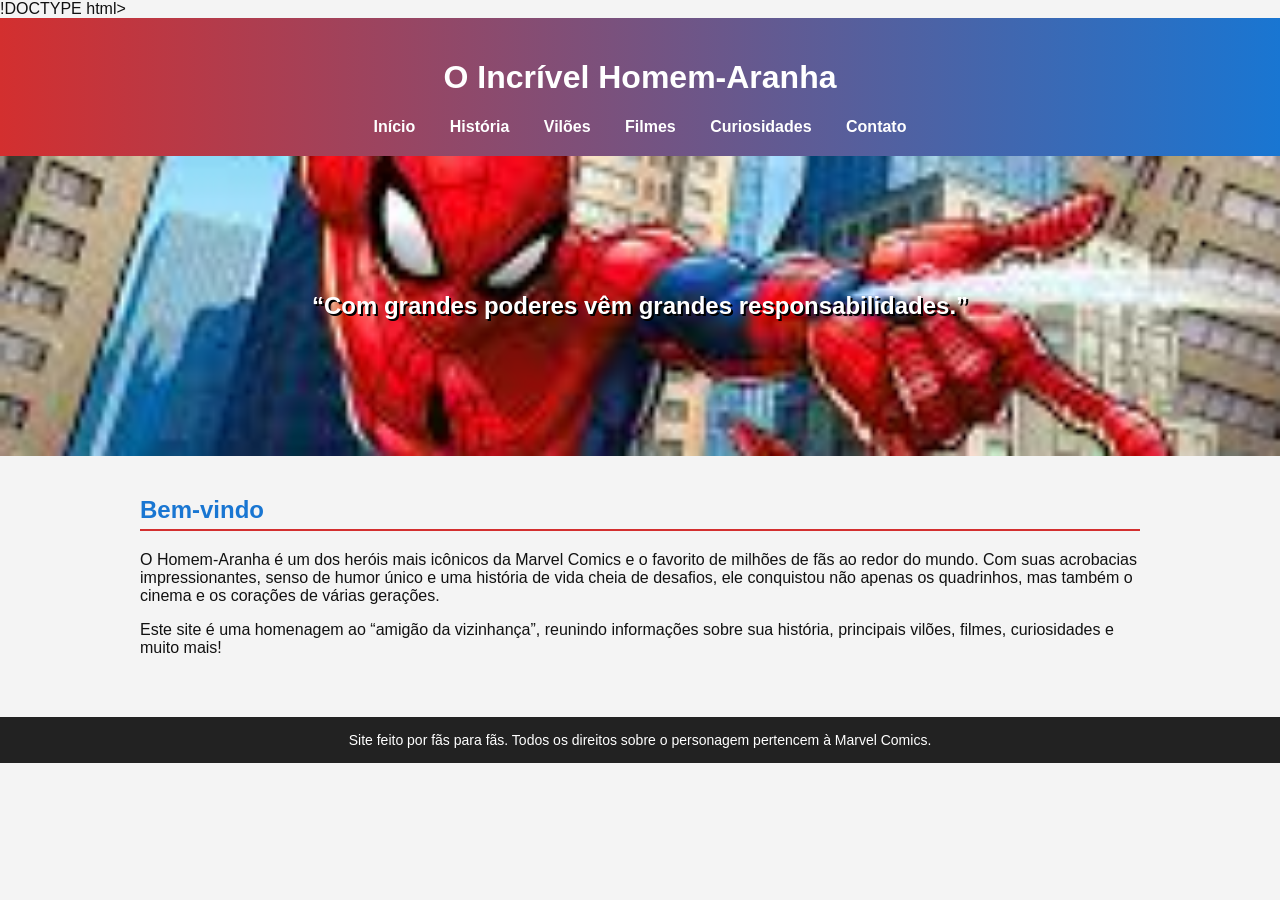
<file: index.html>
!DOCTYPE html>
<html lang="pt-BR">
<head>
  <meta charset="UTF-8" />
  <meta name="viewport" content="width=device-width, initial-scale=1" />
  <title>O Incrível Homem-Aranha</title>
  <style>
    body {
      margin: 0;
      font-family: Arial, sans-serif;
      background-color: #f4f4f4;
      color: #111;
    }
    header {
      background: linear-gradient(to right, #d32f2f, #1976d2);
      padding: 20px;
      color: white;
      text-align: center;
    }
    nav a {
      color: white;
      margin: 0 15px;
      text-decoration: none;
      font-weight: bold;
    }
    .banner {
      position: relative;
      height: 300px;
      display: flex;
      align-items: center;
      justify-content: center;
    }
    .banner img {
      width: 100%;
      height: 300px;
      object-fit: cover;
      position: absolute;
      top: 0;
      left: 0;
      z-index: -1;
    }
    .banner span {
      position: relative;
      color: white;
      font-size: 24px;
      font-weight: bold;
      text-shadow: 2px 2px #000;
      padding: 0 20px;
      text-align: center;
    }
    main {
      padding: 20px;
      max-width: 1000px;
      margin: auto;
    }
    section {
      margin-bottom: 40px;
    }
    h2 {
      color: #1976d2;
      border-bottom: 2px solid #d32f2f;
      padding-bottom: 5px;
    }
    footer {
      background: #222;
      color: white;
      text-align: center;
      padding: 15px;
      font-size: 14px;
    }
  </style>
</head>
<body>
  <header>
    <h1>O Incrível Homem-Aranha</h1>
    <nav>
      <a href="site.html">Início</a>
      <a href="historia.html">História</a>
      <a href="viloes.html">Vilões</a>
      <a href="filmes.html">Filmes</a>
      <a href="curiosidades.html">Curiosidades</a>
      <a href="contato.html">Contato</a>
    </nav>
  </header>

  <div class="banner">
    <img src="download (2).jpg" alt="Homem-Aranha" />
    <span>“Com grandes poderes vêm grandes responsabilidades.”</span>
  </div>

  <main>
    <section>
      <h2>Bem-vindo</h2>
      <p>O Homem-Aranha é um dos heróis mais icônicos da Marvel Comics e o favorito de milhões de fãs ao redor do mundo. Com suas acrobacias impressionantes, senso de humor único e uma história de vida cheia de desafios, ele conquistou não apenas os quadrinhos, mas também o cinema e os corações de várias gerações.</p>
      <p>Este site é uma homenagem ao “amigão da vizinhança”, reunindo informações sobre sua história, principais vilões, filmes, curiosidades e muito mais!</p>
    </section>
  </main>

  <footer>
    Site feito por fãs para fãs. Todos os direitos sobre o personagem pertencem à Marvel Comics.
  </footer>
</body>
</html>
</file>
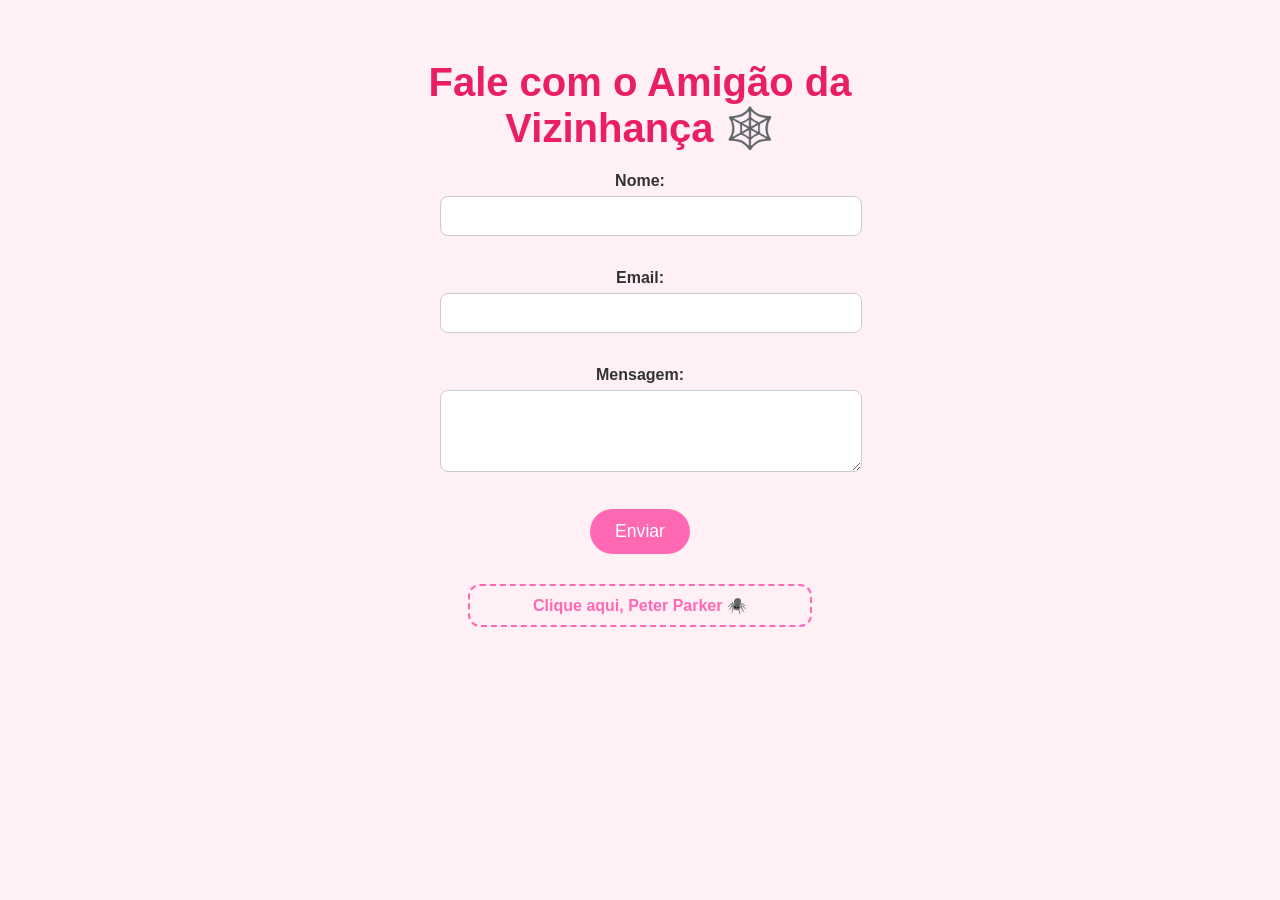
<file: contato.html>
<!DOCTYPE html>
<html lang="pt-br">
<head>
  <meta charset="UTF-8" />
  <title>Contato - Homem-Aranha</title>
  <link rel="stylesheet" href="style.css" />
  <style>
    form {
      max-width: 400px;
      margin: auto;
    }
  </style>
</head>
<body>
  <div class="container">
    <h1>Fale com o Amigão da Vizinhança 🕸️</h1>

    <form>
      <label for="nome">Nome:</label><br />
      <input type="text" id="nome" name="nome" /><br /><br />

      <label for="email">Email:</label><br />
      <input type="email" id="email" name="email" /><br /><br />

      <label for="mensagem">Mensagem:</label><br />
      <textarea id="mensagem" name="mensagem" rows="4"></textarea><br /><br />

      <button type="submit">Enviar</button>
    </form>

    <!-- Link que leva para pedido.html -->
    <a href="pedidotexto.html" class="botao-secreta" style="display: block; margin: 30px auto; max-width: 300px; text-align: center;">
      Clique aqui, Peter Parker 🕷️
    </a>
  </div>
</body>
</html>
</file>
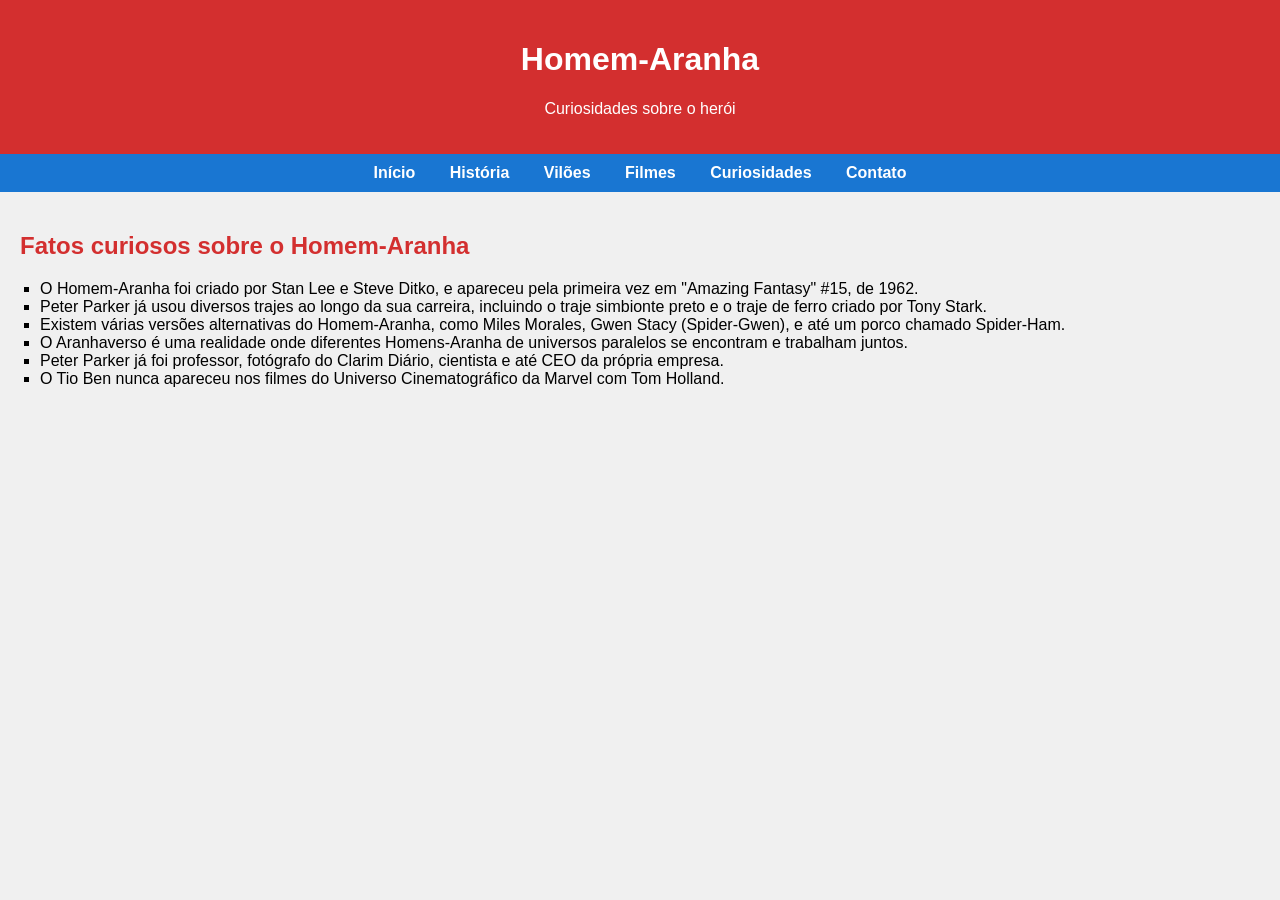
<file: curiosidades.html>
<!DOCTYPE html>
<html lang="pt-BR">
<head>
  <meta charset="UTF-8">
  <meta name="viewport" content="width=device-width, initial-scale=1.0">
  <title>Curiosidades - Homem-Aranha</title>
  <style>
    body {
      font-family: Arial, sans-serif;
      background-color: #f0f0f0;
      margin: 0;
      color: #000;
    }
    header {
      background-color: #d32f2f;
      color: white;
      padding: 20px;
      text-align: center;
    }
    nav {
      background-color: #1976d2;
      padding: 10px;
      text-align: center;
    }
    nav a {
      color: white;
      text-decoration: none;
      margin: 0 15px;
      font-weight: bold;
    }
    main {
      padding: 20px;
    }
    h2 {
      color: #d32f2f;
    }
    ul {
      list-style-type: square;
      padding-left: 20px;
    }
  </style>
</head>
<body>
  <header>
    <h1>Homem-Aranha</h1>
    <p>Curiosidades sobre o herói</p>
  </header>

  <nav>
    <a href="index.html">Início</a>
    <a href="historia.html">História</a>
    <a href="viloes.html">Vilões</a>
    <a href="filmes.html">Filmes</a>
    <a href="curiosidades.html">Curiosidades</a>
    <a href="contato.html">Contato</a>
   
  </nav>

  <main>
    <h2>Fatos curiosos sobre o Homem-Aranha</h2>
    <ul>
      <li>O Homem-Aranha foi criado por Stan Lee e Steve Ditko, e apareceu pela primeira vez em "Amazing Fantasy" #15, de 1962.</li>
      <li>Peter Parker já usou diversos trajes ao longo da sua carreira, incluindo o traje simbionte preto e o traje de ferro criado por Tony Stark.</li>
      <li>Existem várias versões alternativas do Homem-Aranha, como Miles Morales, Gwen Stacy (Spider-Gwen), e até um porco chamado Spider-Ham.</li>
      <li>O Aranhaverso é uma realidade onde diferentes Homens-Aranha de universos paralelos se encontram e trabalham juntos.</li>
      <li>Peter Parker já foi professor, fotógrafo do Clarim Diário, cientista e até CEO da própria empresa.</li>
      <li>O Tio Ben nunca apareceu nos filmes do Universo Cinematográfico da Marvel com Tom Holland.</li>
    </ul>
  </main>
</body>
</html>
</file>
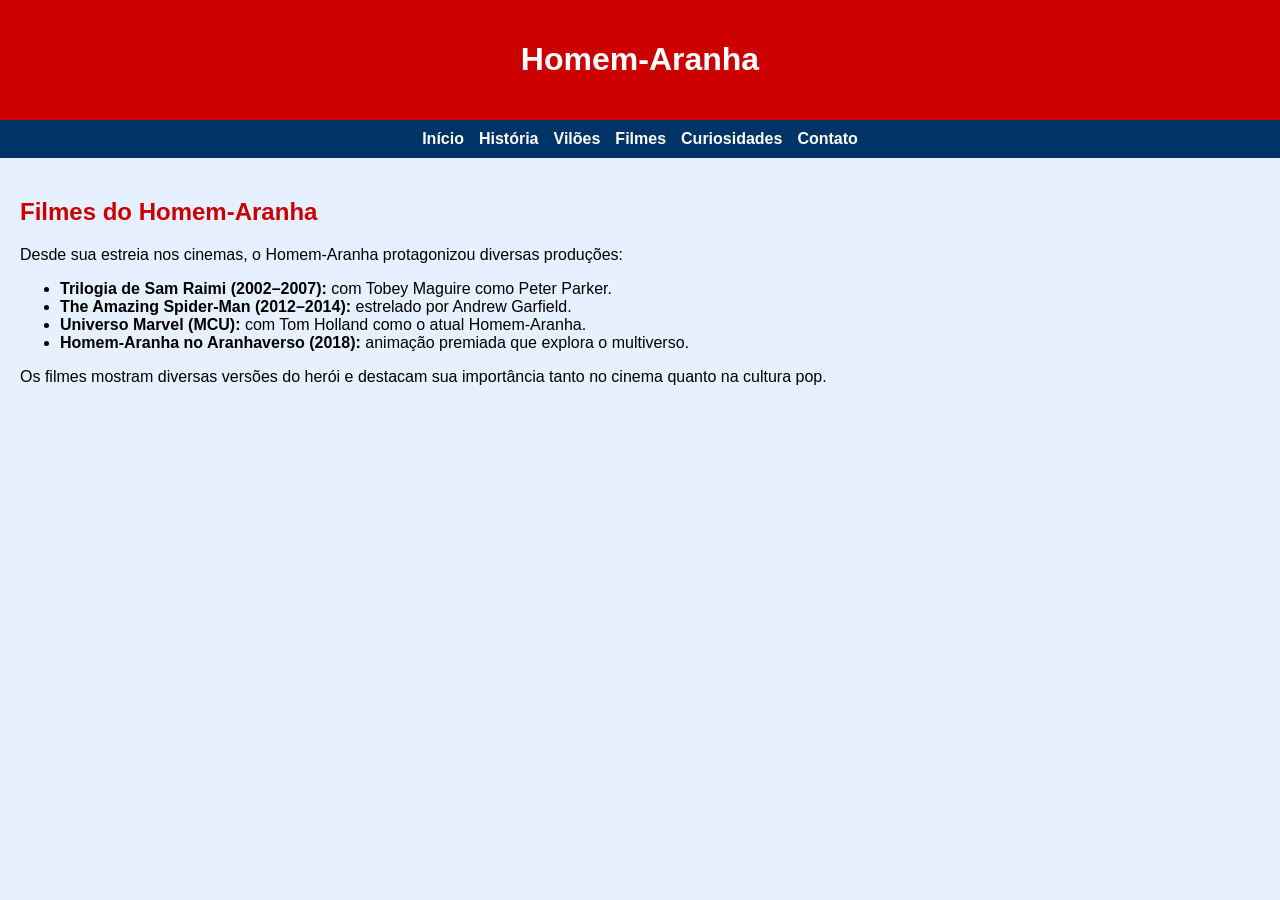
<file: filmes.html>
<!DOCTYPE html>
<html lang="pt-BR">
<head>
  <meta charset="UTF-8" />
  <meta name="viewport" content="width=device-width, initial-scale=1.0" />
  <title>Filmes - Homem-Aranha</title>
  <style>
    body {
      background-color: #e6f0ff;
      font-family: Arial, sans-serif;
      color: #000;
      margin: 0;
    }
    header {
      background-color: #cc0000;
      color: white;
      padding: 20px;
      text-align: center;
    }
    nav {
      background-color: #003366;
      display: flex;
      justify-content: center;
      gap: 15px;
      padding: 10px;
    }
    nav a {
      color: white;
      text-decoration: none;
      font-weight: bold;
    }
    main {
      padding: 20px;
    }
    h2 {
      color: #cc0000;
    }
  </style>
</head>
<body>
  <header>
    <h1>Homem-Aranha</h1>
  </header>
  <nav>
    <a href="index.html">Início</a>
    <a href="historia.html">História</a>
    <a href="viloes.html">Vilões</a>
    <a href="filmes.html">Filmes</a>
    <a href="curiosidades.html">Curiosidades</a>
    <a href="contato.html">Contato</a>
  </nav>
  <main>
    <h2>Filmes do Homem-Aranha</h2>
    <p>Desde sua estreia nos cinemas, o Homem-Aranha protagonizou diversas produções:</p>
    <ul>
      <li><strong>Trilogia de Sam Raimi (2002–2007):</strong> com Tobey Maguire como Peter Parker.</li>
      <li><strong>The Amazing Spider-Man (2012–2014):</strong> estrelado por Andrew Garfield.</li>
      <li><strong>Universo Marvel (MCU):</strong> com Tom Holland como o atual Homem-Aranha.</li>
      <li><strong>Homem-Aranha no Aranhaverso (2018):</strong> animação premiada que explora o multiverso.</li>
    </ul>
    <p>Os filmes mostram diversas versões do herói e destacam sua importância tanto no cinema quanto na cultura pop.</p>
  </main>
</body>
</html>
</file>
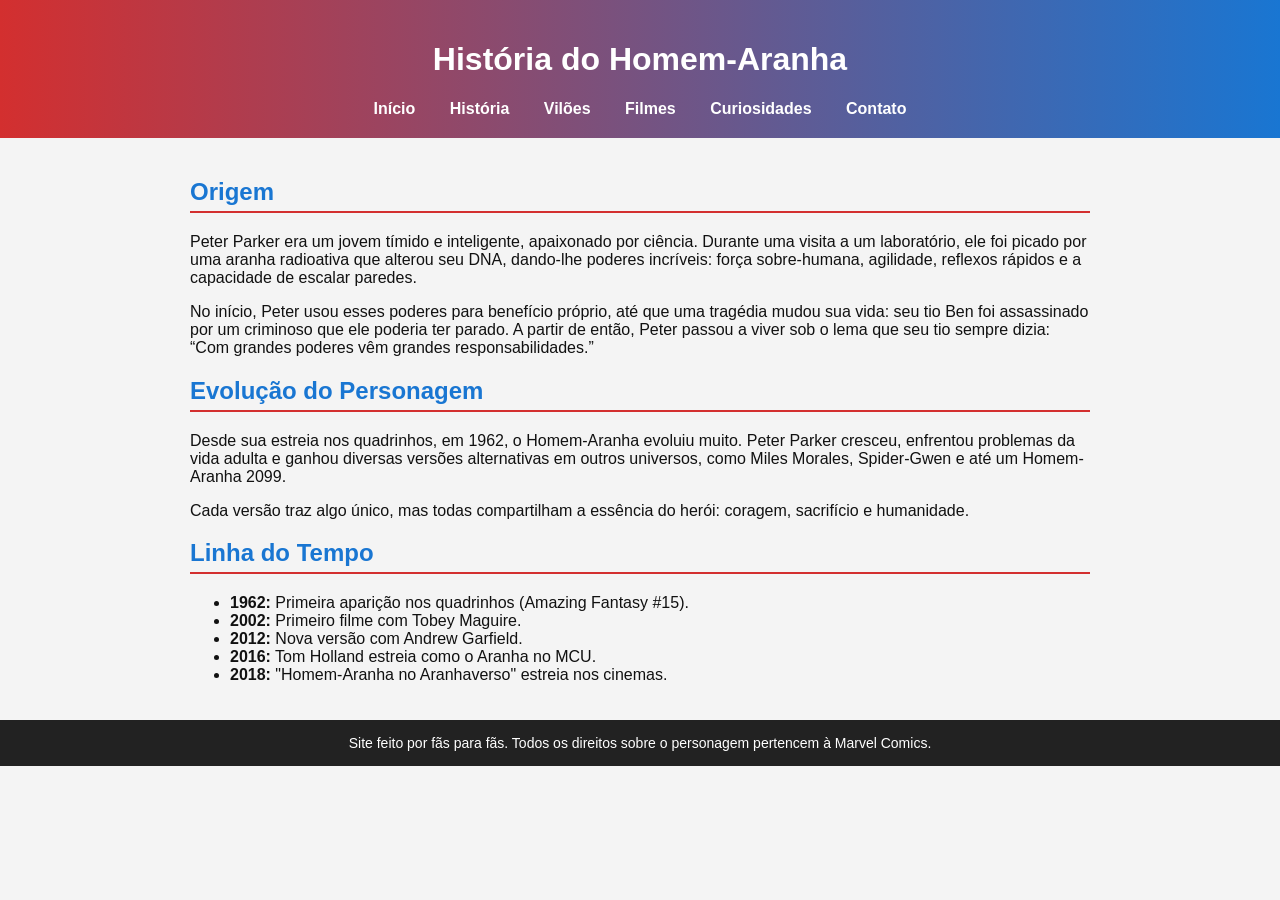
<file: historia.html>
<!DOCTYPE html>
<html lang="pt-BR">
<head>
  <meta charset="UTF-8">
  <meta name="viewport" content="width=device-width, initial-scale=1.0">
  <title>História - Homem-Aranha</title>
  <style>
    body {
      margin: 0;
      font-family: Arial, sans-serif;
      background-color: #f4f4f4;
      color: #111;
    }
    header {
      background: linear-gradient(to right, #d32f2f, #1976d2);
      padding: 20px;
      color: white;
      text-align: center;
    }
    nav a {
      color: white;
      margin: 0 15px;
      text-decoration: none;
      font-weight: bold;
    }
    main {
      padding: 20px;
      max-width: 900px;
      margin: auto;
    }
    h2 {
      color: #1976d2;
      border-bottom: 2px solid #d32f2f;
      padding-bottom: 5px;
    }
    footer {
      background: #222;
      color: white;
      text-align: center;
      padding: 15px;
      font-size: 14px;
    }
  </style>
</head>
<body>
  <header>
    <h1>História do Homem-Aranha</h1>
    <nav>
      <a href="index.html">Início</a>
      <a href="historia.html">História</a>
      <a href="viloes.html">Vilões</a>
      <a href="filmes.html">Filmes</a>
      <a href="curiosidades.html">Curiosidades</a>
      <a href="contato.html">Contato</a>
    </nav>
  </header>

  <main>
    <section>
      <h2>Origem</h2>
      <p>Peter Parker era um jovem tímido e inteligente, apaixonado por ciência. Durante uma visita a um laboratório, ele foi picado por uma aranha radioativa que alterou seu DNA, dando-lhe poderes incríveis: força sobre-humana, agilidade, reflexos rápidos e a capacidade de escalar paredes.</p>
      <p>No início, Peter usou esses poderes para benefício próprio, até que uma tragédia mudou sua vida: seu tio Ben foi assassinado por um criminoso que ele poderia ter parado. A partir de então, Peter passou a viver sob o lema que seu tio sempre dizia: “Com grandes poderes vêm grandes responsabilidades.”</p>
    </section>

    <section>
      <h2>Evolução do Personagem</h2>
      <p>Desde sua estreia nos quadrinhos, em 1962, o Homem-Aranha evoluiu muito. Peter Parker cresceu, enfrentou problemas da vida adulta e ganhou diversas versões alternativas em outros universos, como Miles Morales, Spider-Gwen e até um Homem-Aranha 2099.</p>
      <p>Cada versão traz algo único, mas todas compartilham a essência do herói: coragem, sacrifício e humanidade.</p>
    </section>

    <section>
      <h2>Linha do Tempo</h2>
      <ul>
        <li><strong>1962:</strong> Primeira aparição nos quadrinhos (Amazing Fantasy #15).</li>
        <li><strong>2002:</strong> Primeiro filme com Tobey Maguire.</li>
        <li><strong>2012:</strong> Nova versão com Andrew Garfield.</li>
        <li><strong>2016:</strong> Tom Holland estreia como o Aranha no MCU.</li>
        <li><strong>2018:</strong> "Homem-Aranha no Aranhaverso" estreia nos cinemas.</li>
      </ul>
    </section>
  </main>

  <footer>
    Site feito por fãs para fãs. Todos os direitos sobre o personagem pertencem à Marvel Comics.
  </footer>
</body>
</html>
</file>
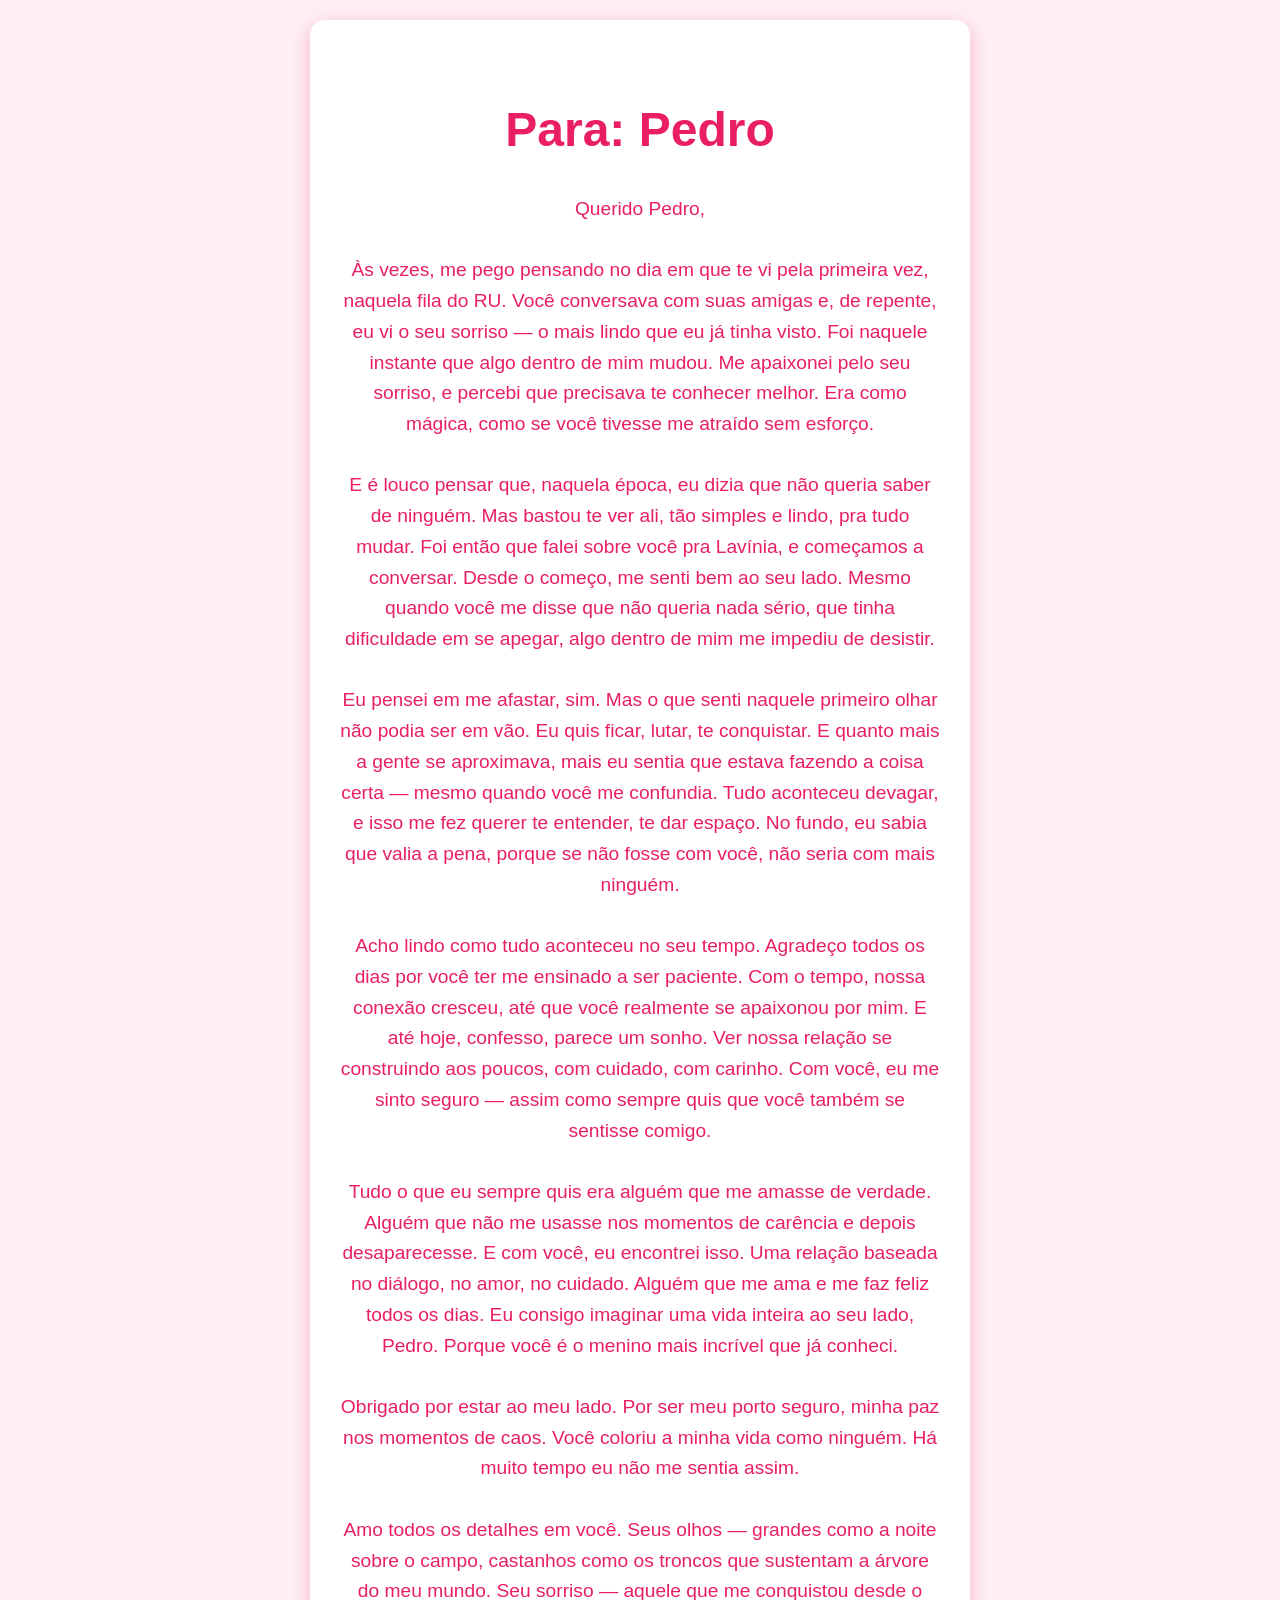
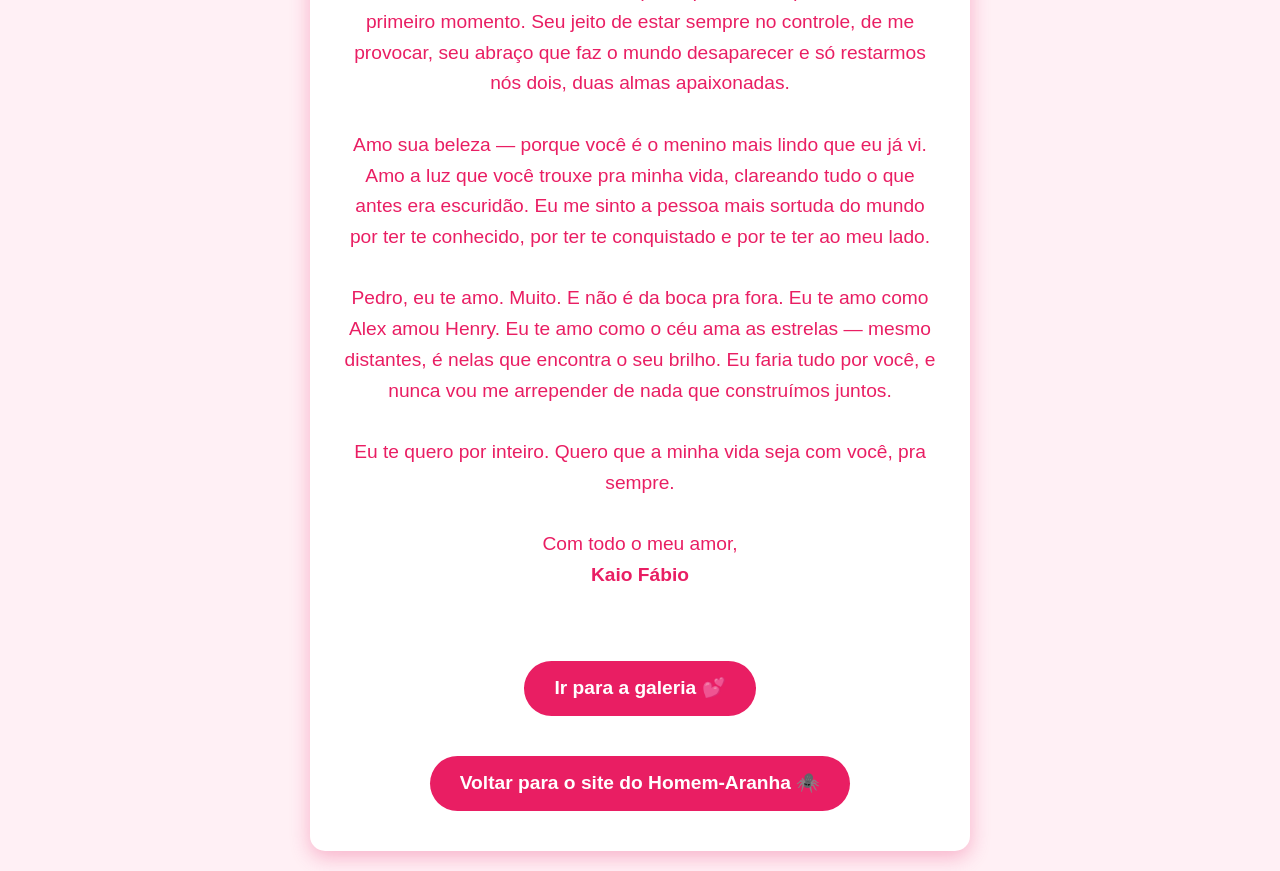
<file: pedidotexto.html>
<!DOCTYPE html>
<html lang="pt-br">

<head>
  <meta charset="UTF-8" />
  <title>Pedido Especial 💖</title>
  <link rel="stylesheet" href="style.css" />
  <style>
    body {
      background: #fff0f5;
      font-family: 'Segoe UI', Tahoma, Geneva, Verdana, sans-serif;
      color: #e91e63;
      display: flex;
      justify-content: center;
      align-items: center;
      min-height: 100vh;
      margin: 0;
      padding: 20px;
      text-align: center;
    }

    .carta {
      background: white;
      padding: 40px 30px;
      border-radius: 15px;
      box-shadow: 0 6px 20px rgba(233, 30, 99, 0.3);
      max-width: 600px;
      line-height: 1.6;
      font-size: 1.2em;
    }

    .carta h1 {
      margin-bottom: 25px;
      font-size: 2.5em;
    }

    .btn-voltar {
      margin-top: 40px;
      display: inline-block;
      background-color: #e91e63;
      color: white;
      padding: 12px 30px;
      border-radius: 30px;
      text-decoration: none;
      font-weight: bold;
      transition: background-color 0.3s;
    }

    .btn-voltar:hover {
      background-color: #c2185b;
    }
  </style>
</head>

<body>
  <div class="carta">
    
    <h1>Para: Pedro</h1>
    Querido Pedro,<br><br>

    Às vezes, me pego pensando no dia em que te vi pela primeira vez, naquela fila do RU. Você conversava com suas
    amigas e, de repente, eu vi o seu sorriso — o mais lindo que eu já tinha visto. Foi naquele instante que algo dentro
    de mim mudou. Me apaixonei pelo seu sorriso, e percebi que precisava te conhecer melhor. Era como mágica, como se
    você tivesse me atraído sem esforço.<br><br>

    E é louco pensar que, naquela época, eu dizia que não queria saber de ninguém. Mas bastou te ver ali, tão simples e
    lindo, pra tudo mudar. Foi então que falei sobre você pra Lavínia, e começamos a conversar. Desde o começo, me senti
    bem ao seu lado. Mesmo quando você me disse que não queria nada sério, que tinha dificuldade em se apegar, algo
    dentro de mim me impediu de desistir.<br><br>

    Eu pensei em me afastar, sim. Mas o que senti naquele primeiro olhar não podia ser em vão. Eu quis ficar, lutar, te
    conquistar. E quanto mais a gente se aproximava, mais eu sentia que estava fazendo a coisa certa — mesmo quando você
    me confundia. Tudo aconteceu devagar, e isso me fez querer te entender, te dar espaço. No fundo, eu sabia que valia
    a pena, porque se não fosse com você, não seria com mais ninguém.<br><br>

    Acho lindo como tudo aconteceu no seu tempo. Agradeço todos os dias por você ter me ensinado a ser paciente. Com o
    tempo, nossa conexão cresceu, até que você realmente se apaixonou por mim. E até hoje, confesso, parece um sonho.
    Ver nossa relação se construindo aos poucos, com cuidado, com carinho. Com você, eu me sinto seguro — assim como
    sempre quis que você também se sentisse comigo.<br><br>

    Tudo o que eu sempre quis era alguém que me amasse de verdade. Alguém que não me usasse nos momentos de carência e
    depois desaparecesse. E com você, eu encontrei isso. Uma relação baseada no diálogo, no amor, no cuidado. Alguém que
    me ama e me faz feliz todos os dias. Eu consigo imaginar uma vida inteira ao seu lado, Pedro. Porque você é o menino
    mais incrível que já conheci.<br><br>

    Obrigado por estar ao meu lado. Por ser meu porto seguro, minha paz nos momentos de caos. Você coloriu a minha vida
    como ninguém. Há muito tempo eu não me sentia assim.<br><br>

    Amo todos os detalhes em você. Seus olhos — grandes como a noite sobre o campo, castanhos como os troncos que
    sustentam a árvore do meu mundo. Seu sorriso — aquele que me conquistou desde o primeiro momento. Seu jeito de estar
    sempre no controle, de me provocar, seu abraço que faz o mundo desaparecer e só restarmos nós dois, duas almas
    apaixonadas.<br><br>

    Amo sua beleza — porque você é o menino mais lindo que eu já vi. Amo a luz que você trouxe pra minha vida, clareando
    tudo o que antes era escuridão. Eu me sinto a pessoa mais sortuda do mundo por ter te conhecido, por ter te
    conquistado e por te ter ao meu lado.<br><br>

    Pedro, eu te amo. Muito. E não é da boca pra fora. Eu te amo como Alex amou Henry. Eu te amo como o céu ama as
    estrelas — mesmo distantes, é nelas que encontra o seu brilho. Eu faria tudo por você, e nunca vou me arrepender de
    nada que construímos juntos.<br><br>

    Eu te quero por inteiro. Quero que a minha vida seja com você, pra sempre.<br><br>

    Com todo o meu amor,<br>
    
      <strong>Kaio Fábio</strong> <br>

      <br> <a href="pedido.html" class="btn-voltar"> Ir para a galeria 💕</a>
      <a href="index.html" class="btn-voltar">Voltar para o site do Homem-Aranha 🕷️</a>
  </div>
</body>

</html>
</file>
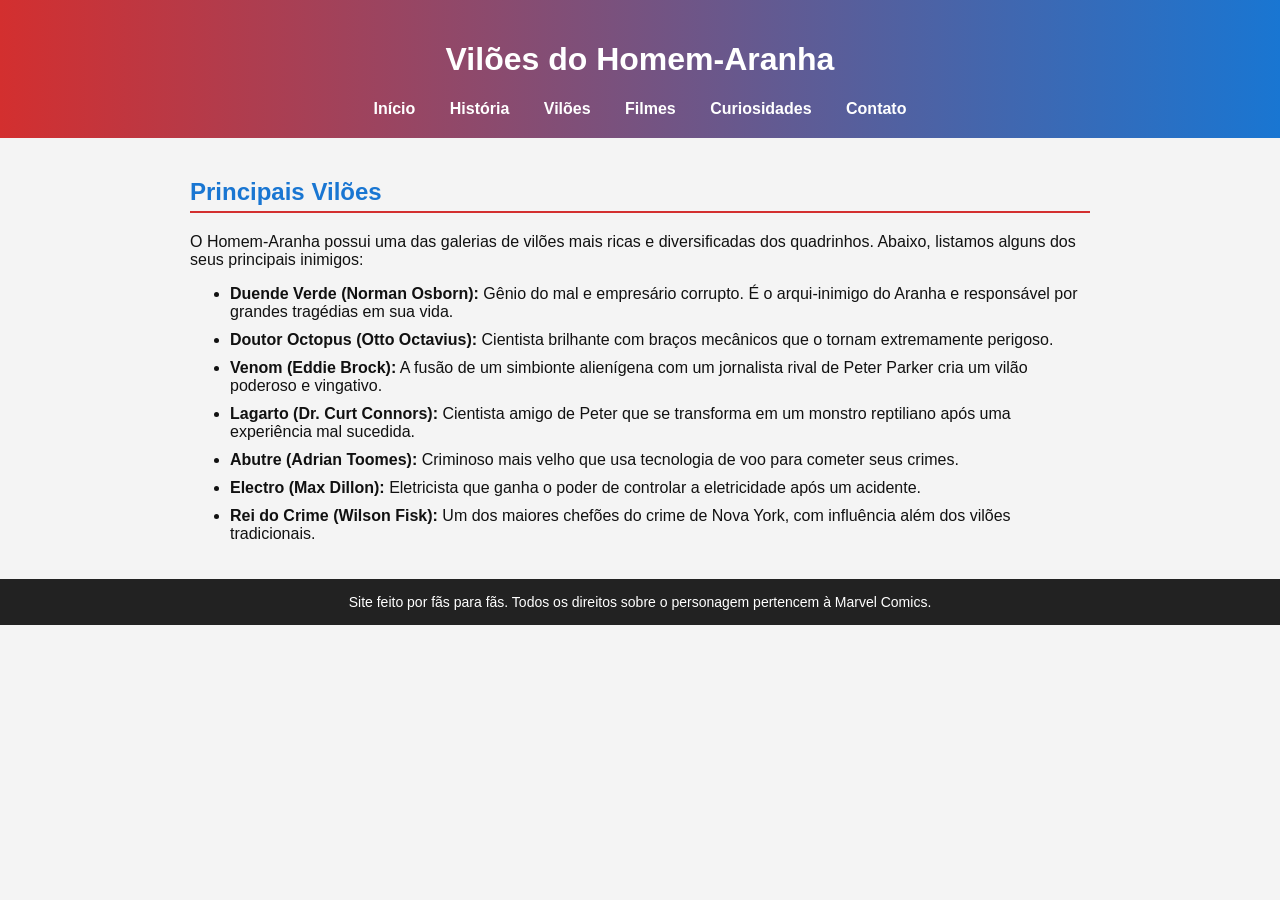
<file: viloes.html>
<!DOCTYPE html>
<html lang="pt-BR">
<head>
  <meta charset="UTF-8">
  <meta name="viewport" content="width=device-width, initial-scale=1.0">
  <title>Vilões - Homem-Aranha</title>
  <style>
    body {
      margin: 0;
      font-family: Arial, sans-serif;
      background-color: #f4f4f4;
      color: #111;
    }
    header {
      background: linear-gradient(to right, #d32f2f, #1976d2);
      padding: 20px;
      color: white;
      text-align: center;
    }
    nav a {
      color: white;
      margin: 0 15px;
      text-decoration: none;
      font-weight: bold;
    }
    main {
      padding: 20px;
      max-width: 900px;
      margin: auto;
    }
    h2 {
      color: #1976d2;
      border-bottom: 2px solid #d32f2f;
      padding-bottom: 5px;
    }
    ul li {
      margin-bottom: 10px;
    }
    footer {
      background: #222;
      color: white;
      text-align: center;
      padding: 15px;
      font-size: 14px;
    }
  </style>
</head>
<body>
  <header>
    <h1>Vilões do Homem-Aranha</h1>
    <nav>
      <a href="index.html">Início</a>
      <a href="historia.html">História</a>
      <a href="viloes.html">Vilões</a>
      <a href="filmes.html">Filmes</a>
      <a href="curiosidades.html">Curiosidades</a>
      <a href="contato.html">Contato</a>
    </nav>
  </header>

  <main>
    <section>
      <h2>Principais Vilões</h2>
      <p>O Homem-Aranha possui uma das galerias de vilões mais ricas e diversificadas dos quadrinhos. Abaixo, listamos alguns dos seus principais inimigos:</p>
      <ul>
        <li><strong>Duende Verde (Norman Osborn):</strong> Gênio do mal e empresário corrupto. É o arqui-inimigo do Aranha e responsável por grandes tragédias em sua vida.</li>
        <li><strong>Doutor Octopus (Otto Octavius):</strong> Cientista brilhante com braços mecânicos que o tornam extremamente perigoso.</li>
        <li><strong>Venom (Eddie Brock):</strong> A fusão de um simbionte alienígena com um jornalista rival de Peter Parker cria um vilão poderoso e vingativo.</li>
        <li><strong>Lagarto (Dr. Curt Connors):</strong> Cientista amigo de Peter que se transforma em um monstro reptiliano após uma experiência mal sucedida.</li>
        <li><strong>Abutre (Adrian Toomes):</strong> Criminoso mais velho que usa tecnologia de voo para cometer seus crimes.</li>
        <li><strong>Electro (Max Dillon):</strong> Eletricista que ganha o poder de controlar a eletricidade após um acidente.</li>
        <li><strong>Rei do Crime (Wilson Fisk):</strong> Um dos maiores chefões do crime de Nova York, com influência além dos vilões tradicionais.</li>
      </ul>
    </section>
  </main>

  <footer>
    Site feito por fãs para fãs. Todos os direitos sobre o personagem pertencem à Marvel Comics.
  </footer>
</body>
</html>
</file>
<file: style.css>
body {
  font-family: 'Segoe UI', Tahoma, Geneva, Verdana, sans-serif;
  background-color: #fff0f5;
  color: #333;
  margin: 0;
  padding: 20px;
}

.container {
  max-width: 500px;
  margin: 40px auto;
  text-align: center;
}

h1 {
  color: #e91e63;
  font-size: 2.5em;
  margin-bottom: 20px;
}

form label {
  font-weight: bold;
}

input, textarea {
  width: 100%;
  padding: 10px;
  margin-top: 6px;
  margin-bottom: 15px;
  border-radius: 8px;
  border: 1px solid #ccc;
  font-size: 1em;
}

button {
  padding: 12px 25px;
  background-color: #ff69b4;
  border: none;
  color: white;
  font-size: 1.1em;
  border-radius: 30px;
  cursor: pointer;
  transition: background-color 0.3s;
}

button:hover {
  background-color: #e91e63;
}

/* Botão secreto no contato */
.botao-secreta {
  display: inline-block;
  margin-top: 30px;
  font-weight: bold;
  color: #ff69b4;
  text-decoration: none;
  border: 2px dashed #ff69b4;
  padding: 10px 20px;
  border-radius: 12px;
  transition: background-color 0.3s;
}

.botao-secreta:hover {
  background-color: #ffecf2;
}

/* Estilos para a página do pedido */
body.pedido h1 {
  font-size: 3em;
}

.botoes {
  margin-top: 40px;
}

.botoes .botao {
  margin: 0 10px;
  padding: 15px 35px;
  background-color: #ff69b4;
  border-radius: 30px;
  color: white;
  text-decoration: none;
  font-size: 1.3em;
  display: inline-block;
  cursor: pointer;
  transition: background-color 0.3s;
}

.botoes .botao:hover {
  background-color: #e91e63;
}
</file>
